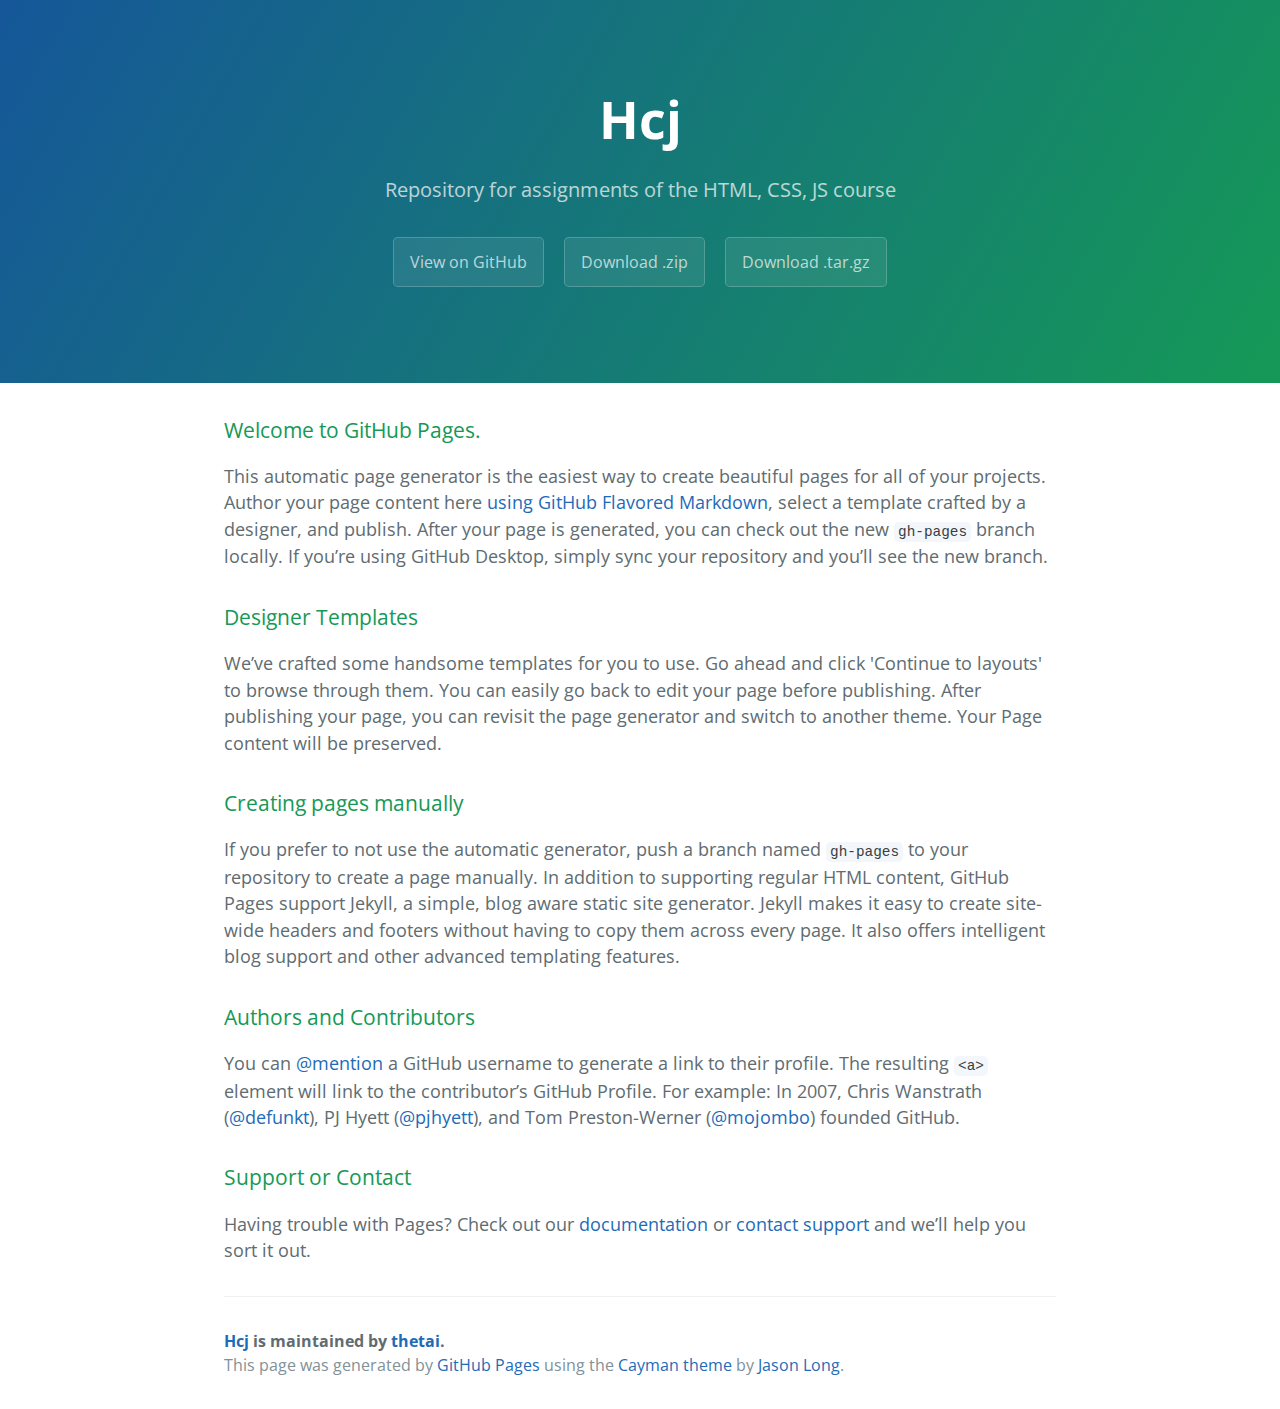
<file: index.html>
<!DOCTYPE html>
<html lang="en-us">
  <head>
    <meta charset="UTF-8">
    <title>Hcj by thetai</title>
    <meta name="viewport" content="width=device-width, initial-scale=1">
    <link rel="stylesheet" type="text/css" href="stylesheets/normalize.css" media="screen">
    <link href='https://fonts.googleapis.com/css?family=Open+Sans:400,700' rel='stylesheet' type='text/css'>
    <link rel="stylesheet" type="text/css" href="stylesheets/stylesheet.css" media="screen">
    <link rel="stylesheet" type="text/css" href="stylesheets/github-light.css" media="screen">
  </head>
  <body>
    <section class="page-header">
      <h1 class="project-name">Hcj</h1>
      <h2 class="project-tagline">Repository for assignments of the HTML, CSS, JS course</h2>
      <a href="https://github.com/thetai/hcj" class="btn">View on GitHub</a>
      <a href="https://github.com/thetai/hcj/zipball/master" class="btn">Download .zip</a>
      <a href="https://github.com/thetai/hcj/tarball/master" class="btn">Download .tar.gz</a>
    </section>

    <section class="main-content">
      <h3>
<a id="welcome-to-github-pages" class="anchor" href="#welcome-to-github-pages" aria-hidden="true"><span aria-hidden="true" class="octicon octicon-link"></span></a>Welcome to GitHub Pages.</h3>

<p>This automatic page generator is the easiest way to create beautiful pages for all of your projects. Author your page content here <a href="https://guides.github.com/features/mastering-markdown/">using GitHub Flavored Markdown</a>, select a template crafted by a designer, and publish. After your page is generated, you can check out the new <code>gh-pages</code> branch locally. If you’re using GitHub Desktop, simply sync your repository and you’ll see the new branch.</p>

<h3>
<a id="designer-templates" class="anchor" href="#designer-templates" aria-hidden="true"><span aria-hidden="true" class="octicon octicon-link"></span></a>Designer Templates</h3>

<p>We’ve crafted some handsome templates for you to use. Go ahead and click 'Continue to layouts' to browse through them. You can easily go back to edit your page before publishing. After publishing your page, you can revisit the page generator and switch to another theme. Your Page content will be preserved.</p>

<h3>
<a id="creating-pages-manually" class="anchor" href="#creating-pages-manually" aria-hidden="true"><span aria-hidden="true" class="octicon octicon-link"></span></a>Creating pages manually</h3>

<p>If you prefer to not use the automatic generator, push a branch named <code>gh-pages</code> to your repository to create a page manually. In addition to supporting regular HTML content, GitHub Pages support Jekyll, a simple, blog aware static site generator. Jekyll makes it easy to create site-wide headers and footers without having to copy them across every page. It also offers intelligent blog support and other advanced templating features.</p>

<h3>
<a id="authors-and-contributors" class="anchor" href="#authors-and-contributors" aria-hidden="true"><span aria-hidden="true" class="octicon octicon-link"></span></a>Authors and Contributors</h3>

<p>You can <a href="https://help.github.com/articles/basic-writing-and-formatting-syntax/#mentioning-users-and-teams" class="user-mention">@mention</a> a GitHub username to generate a link to their profile. The resulting <code>&lt;a&gt;</code> element will link to the contributor’s GitHub Profile. For example: In 2007, Chris Wanstrath (<a href="https://github.com/defunkt" class="user-mention">@defunkt</a>), PJ Hyett (<a href="https://github.com/pjhyett" class="user-mention">@pjhyett</a>), and Tom Preston-Werner (<a href="https://github.com/mojombo" class="user-mention">@mojombo</a>) founded GitHub.</p>

<h3>
<a id="support-or-contact" class="anchor" href="#support-or-contact" aria-hidden="true"><span aria-hidden="true" class="octicon octicon-link"></span></a>Support or Contact</h3>

<p>Having trouble with Pages? Check out our <a href="https://help.github.com/pages">documentation</a> or <a href="https://github.com/contact">contact support</a> and we’ll help you sort it out.</p>

      <footer class="site-footer">
        <span class="site-footer-owner"><a href="https://github.com/thetai/hcj">Hcj</a> is maintained by <a href="https://github.com/thetai">thetai</a>.</span>

        <span class="site-footer-credits">This page was generated by <a href="https://pages.github.com">GitHub Pages</a> using the <a href="https://github.com/jasonlong/cayman-theme">Cayman theme</a> by <a href="https://twitter.com/jasonlong">Jason Long</a>.</span>
      </footer>

    </section>

  
  </body>
</html>
</file>
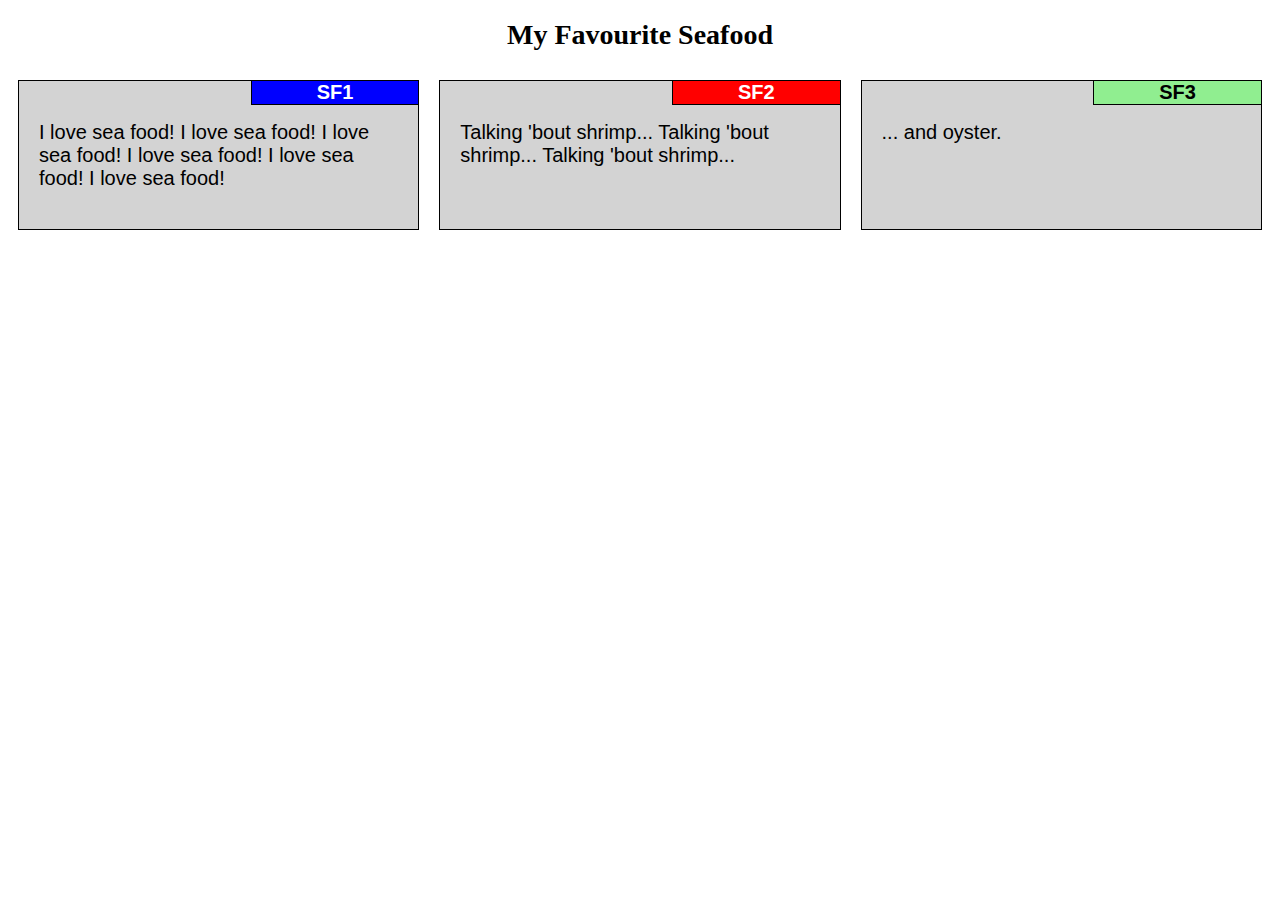
<file: mod2/index.html>
<!DOCTYPE html>
<html>
<head>
  <meta charset="utf-8">
  <meta name="viewport" content="width=device-width, initial-scale=1">
  <title>My Favourite Seafood</title>
  <link rel="stylesheet" href="css/styles.css">
</head>

<body>
  <h1>My Favourite Seafood</h1>

  <div class="row">
    <div class="section col-lg-4 col-md-6 col-sm-12">
      <p class="section-title section-title-colors-1">SF1</p>
      <p class="section-content">I love sea food! I love sea food! I love sea food! I love sea food! I love sea food! I love sea food!</p>
    </div>
    <div class="section col-lg-4 col-md-6 col-sm-12">
      <p class="section-title section-title-colors-2">SF2</p>
      <p class="section-content">Talking 'bout shrimp... Talking 'bout shrimp... Talking 'bout shrimp...</p>
    </div>
    <div class="section col-lg-4 col-md-12 col-sm-12">
      <p class="section-title section-title-colors-3">SF3</p>
      <p class="section-content">... and oyster.</p>
    </div>
  </div>

</body>
</html>
</file>
<file: stylesheets/stylesheet.css>
* {
  box-sizing: border-box; }

body {
  padding: 0;
  margin: 0;
  font-family: "Open Sans", "Helvetica Neue", Helvetica, Arial, sans-serif;
  font-size: 16px;
  line-height: 1.5;
  color: #606c71; }

a {
  color: #1e6bb8;
  text-decoration: none; }
  a:hover {
    text-decoration: underline; }

.btn {
  display: inline-block;
  margin-bottom: 1rem;
  color: rgba(255, 255, 255, 0.7);
  background-color: rgba(255, 255, 255, 0.08);
  border-color: rgba(255, 255, 255, 0.2);
  border-style: solid;
  border-width: 1px;
  border-radius: 0.3rem;
  transition: color 0.2s, background-color 0.2s, border-color 0.2s; }
  .btn + .btn {
    margin-left: 1rem; }

.btn:hover {
  color: rgba(255, 255, 255, 0.8);
  text-decoration: none;
  background-color: rgba(255, 255, 255, 0.2);
  border-color: rgba(255, 255, 255, 0.3); }

@media screen and (min-width: 64em) {
  .btn {
    padding: 0.75rem 1rem; } }

@media screen and (min-width: 42em) and (max-width: 64em) {
  .btn {
    padding: 0.6rem 0.9rem;
    font-size: 0.9rem; } }

@media screen and (max-width: 42em) {
  .btn {
    display: block;
    width: 100%;
    padding: 0.75rem;
    font-size: 0.9rem; }
    .btn + .btn {
      margin-top: 1rem;
      margin-left: 0; } }

.page-header {
  color: #fff;
  text-align: center;
  background-color: #159957;
  background-image: linear-gradient(120deg, #155799, #159957); }

@media screen and (min-width: 64em) {
  .page-header {
    padding: 5rem 6rem; } }

@media screen and (min-width: 42em) and (max-width: 64em) {
  .page-header {
    padding: 3rem 4rem; } }

@media screen and (max-width: 42em) {
  .page-header {
    padding: 2rem 1rem; } }

.project-name {
  margin-top: 0;
  margin-bottom: 0.1rem; }

@media screen and (min-width: 64em) {
  .project-name {
    font-size: 3.25rem; } }

@media screen and (min-width: 42em) and (max-width: 64em) {
  .project-name {
    font-size: 2.25rem; } }

@media screen and (max-width: 42em) {
  .project-name {
    font-size: 1.75rem; } }

.project-tagline {
  margin-bottom: 2rem;
  font-weight: normal;
  opacity: 0.7; }

@media screen and (min-width: 64em) {
  .project-tagline {
    font-size: 1.25rem; } }

@media screen and (min-width: 42em) and (max-width: 64em) {
  .project-tagline {
    font-size: 1.15rem; } }

@media screen and (max-width: 42em) {
  .project-tagline {
    font-size: 1rem; } }

.main-content :first-child {
  margin-top: 0; }
.main-content img {
  max-width: 100%; }
.main-content h1, .main-content h2, .main-content h3, .main-content h4, .main-content h5, .main-content h6 {
  margin-top: 2rem;
  margin-bottom: 1rem;
  font-weight: normal;
  color: #159957; }
.main-content p {
  margin-bottom: 1em; }
.main-content code {
  padding: 2px 4px;
  font-family: Consolas, "Liberation Mono", Menlo, Courier, monospace;
  font-size: 0.9rem;
  color: #383e41;
  background-color: #f3f6fa;
  border-radius: 0.3rem; }
.main-content pre {
  padding: 0.8rem;
  margin-top: 0;
  margin-bottom: 1rem;
  font: 1rem Consolas, "Liberation Mono", Menlo, Courier, monospace;
  color: #567482;
  word-wrap: normal;
  background-color: #f3f6fa;
  border: solid 1px #dce6f0;
  border-radius: 0.3rem; }
  .main-content pre > code {
    padding: 0;
    margin: 0;
    font-size: 0.9rem;
    color: #567482;
    word-break: normal;
    white-space: pre;
    background: transparent;
    border: 0; }
.main-content .highlight {
  margin-bottom: 1rem; }
  .main-content .highlight pre {
    margin-bottom: 0;
    word-break: normal; }
.main-content .highlight pre, .main-content pre {
  padding: 0.8rem;
  overflow: auto;
  font-size: 0.9rem;
  line-height: 1.45;
  border-radius: 0.3rem; }
.main-content pre code, .main-content pre tt {
  display: inline;
  max-width: initial;
  padding: 0;
  margin: 0;
  overflow: initial;
  line-height: inherit;
  word-wrap: normal;
  background-color: transparent;
  border: 0; }
  .main-content pre code:before, .main-content pre code:after, .main-content pre tt:before, .main-content pre tt:after {
    content: normal; }
.main-content ul, .main-content ol {
  margin-top: 0; }
.main-content blockquote {
  padding: 0 1rem;
  margin-left: 0;
  color: #819198;
  border-left: 0.3rem solid #dce6f0; }
  .main-content blockquote > :first-child {
    margin-top: 0; }
  .main-content blockquote > :last-child {
    margin-bottom: 0; }
.main-content table {
  display: block;
  width: 100%;
  overflow: auto;
  word-break: normal;
  word-break: keep-all; }
  .main-content table th {
    font-weight: bold; }
  .main-content table th, .main-content table td {
    padding: 0.5rem 1rem;
    border: 1px solid #e9ebec; }
.main-content dl {
  padding: 0; }
  .main-content dl dt {
    padding: 0;
    margin-top: 1rem;
    font-size: 1rem;
    font-weight: bold; }
  .main-content dl dd {
    padding: 0;
    margin-bottom: 1rem; }
.main-content hr {
  height: 2px;
  padding: 0;
  margin: 1rem 0;
  background-color: #eff0f1;
  border: 0; }

@media screen and (min-width: 64em) {
  .main-content {
    max-width: 64rem;
    padding: 2rem 6rem;
    margin: 0 auto;
    font-size: 1.1rem; } }

@media screen and (min-width: 42em) and (max-width: 64em) {
  .main-content {
    padding: 2rem 4rem;
    font-size: 1.1rem; } }

@media screen and (max-width: 42em) {
  .main-content {
    padding: 2rem 1rem;
    font-size: 1rem; } }

.site-footer {
  padding-top: 2rem;
  margin-top: 2rem;
  border-top: solid 1px #eff0f1; }

.site-footer-owner {
  display: block;
  font-weight: bold; }

.site-footer-credits {
  color: #819198; }

@media screen and (min-width: 64em) {
  .site-footer {
    font-size: 1rem; } }

@media screen and (min-width: 42em) and (max-width: 64em) {
  .site-footer {
    font-size: 1rem; } }

@media screen and (max-width: 42em) {
  .site-footer {
    font-size: 0.9rem; } }
</file>
<file: stylesheets/github-light.css>
/*
The MIT License (MIT)

Copyright (c) 2016 GitHub, Inc.

Permission is hereby granted, free of charge, to any person obtaining a copy
of this software and associated documentation files (the "Software"), to deal
in the Software without restriction, including without limitation the rights
to use, copy, modify, merge, publish, distribute, sublicense, and/or sell
copies of the Software, and to permit persons to whom the Software is
furnished to do so, subject to the following conditions:

The above copyright notice and this permission notice shall be included in all
copies or substantial portions of the Software.

THE SOFTWARE IS PROVIDED "AS IS", WITHOUT WARRANTY OF ANY KIND, EXPRESS OR
IMPLIED, INCLUDING BUT NOT LIMITED TO THE WARRANTIES OF MERCHANTABILITY,
FITNESS FOR A PARTICULAR PURPOSE AND NONINFRINGEMENT. IN NO EVENT SHALL THE
AUTHORS OR COPYRIGHT HOLDERS BE LIABLE FOR ANY CLAIM, DAMAGES OR OTHER
LIABILITY, WHETHER IN AN ACTION OF CONTRACT, TORT OR OTHERWISE, ARISING FROM,
OUT OF OR IN CONNECTION WITH THE SOFTWARE OR THE USE OR OTHER DEALINGS IN THE
SOFTWARE.

*/

.pl-c /* comment */ {
  color: #969896;
}

.pl-c1 /* constant, variable.other.constant, support, meta.property-name, support.constant, support.variable, meta.module-reference, markup.raw, meta.diff.header */,
.pl-s .pl-v /* string variable */ {
  color: #0086b3;
}

.pl-e /* entity */,
.pl-en /* entity.name */ {
  color: #795da3;
}

.pl-smi /* variable.parameter.function, storage.modifier.package, storage.modifier.import, storage.type.java, variable.other */,
.pl-s .pl-s1 /* string source */ {
  color: #333;
}

.pl-ent /* entity.name.tag */ {
  color: #63a35c;
}

.pl-k /* keyword, storage, storage.type */ {
  color: #a71d5d;
}

.pl-s /* string */,
.pl-pds /* punctuation.definition.string, string.regexp.character-class */,
.pl-s .pl-pse .pl-s1 /* string punctuation.section.embedded source */,
.pl-sr /* string.regexp */,
.pl-sr .pl-cce /* string.regexp constant.character.escape */,
.pl-sr .pl-sre /* string.regexp source.ruby.embedded */,
.pl-sr .pl-sra /* string.regexp string.regexp.arbitrary-repitition */ {
  color: #183691;
}

.pl-v /* variable */ {
  color: #ed6a43;
}

.pl-id /* invalid.deprecated */ {
  color: #b52a1d;
}

.pl-ii /* invalid.illegal */ {
  color: #f8f8f8;
  background-color: #b52a1d;
}

.pl-sr .pl-cce /* string.regexp constant.character.escape */ {
  font-weight: bold;
  color: #63a35c;
}

.pl-ml /* markup.list */ {
  color: #693a17;
}

.pl-mh /* markup.heading */,
.pl-mh .pl-en /* markup.heading entity.name */,
.pl-ms /* meta.separator */ {
  font-weight: bold;
  color: #1d3e81;
}

.pl-mq /* markup.quote */ {
  color: #008080;
}

.pl-mi /* markup.italic */ {
  font-style: italic;
  color: #333;
}

.pl-mb /* markup.bold */ {
  font-weight: bold;
  color: #333;
}

.pl-md /* markup.deleted, meta.diff.header.from-file */ {
  color: #bd2c00;
  background-color: #ffecec;
}

.pl-mi1 /* markup.inserted, meta.diff.header.to-file */ {
  color: #55a532;
  background-color: #eaffea;
}

.pl-mdr /* meta.diff.range */ {
  font-weight: bold;
  color: #795da3;
}

.pl-mo /* meta.output */ {
  color: #1d3e81;
}
</file>
<file: mod2/css/styles.css>
/********** Base styles **********/
* {
  box-sizing: border-box;
}

h1 {
  text-align: center;
  font-size: 175%
}

.row {
  width: 100%;
}

.section {
  position: relative;
}

.section-title, .section-content {
  border: 1px solid black;
  font-family: Helvetica;
  margin: 10px;
  font-size: 125%
}

.section-title {
  float: right;
  position: relative;
  width: 40%;
  text-align: center;
  font-size: 125%;
  font-weight: bold;
}

.section-content {
  background-color: lightgrey;
  padding-top: 40px;
  padding-left: 20px;
  padding-right: 20px;
  height: 150px;
}

.section-title-colors-1 {
  background-color: blue;
  color: white;
}
.section-title-colors-2 {
  background-color: red;
  color: white;
}
.section-title-colors-3 {
  background-color: lightgreen;
  color: black;
}

/********** Desktop view **********/
@media (min-width: 992px) {
  .col-lg-1, .col-lg-2, .col-lg-3, .col-lg-4, .col-lg-5, .col-lg-6, .col-lg-7, .col-lg-8, .col-lg-9, .col-lg-10, .col-lg-11, .col-lg-12 {
    float: left;
    /*border: 1px solid green;*/
  }
  .col-lg-1 {
    width: 8.33%;
  }
  .col-lg-2 {
    width: 16.66%;
  }
  .col-lg-3 {
    width: 25%;
  }
  .col-lg-4 {
    width: 33.33%;
  }
  .col-lg-5 {
    width: 41.66%;
  }
  .col-lg-6 {
    width: 50%;
  }
  .col-lg-7 {
    width: 58.33%;
  }
  .col-lg-8 {
    width: 66.66%;
  }
  .col-lg-9 {
    width: 74.99%;
  }
  .col-lg-10 {
    width: 83.33%;
  }
  .col-lg-11 {
    width: 91.66%;
  }
  .col-lg-12 {
    width: 100%;
  }
}

/********** Tablet view **********/
@media (min-width: 768px) and (max-width: 991px) {
  .col-md-1, .col-md-2, .col-md-3, .col-md-4, .col-md-5, .col-md-6, .col-md-7, .col-md-8, .col-md-9, .col-md-10, .col-md-11, .col-md-12 {
    float: left;
    /*border*/: 1px solid green;
  }
  .col-md-1 {
    width: 8.33%;
  }
  .col-md-2 {
    width: 16.66%;
  }
  .col-md-3 {
    width: 25%;
  }
  .col-md-4 {
    width: 33.33%;
  }
  .col-md-5 {
    width: 41.66%;
  }
  .col-md-6 {
    width: 50%;
  }
  .col-md-7 {
    width: 58.33%;
  }
  .col-md-8 {
    width: 66.66%;
  }
  .col-md-9 {
    width: 74.99%;
  }
  .col-md-10 {
    width: 83.33%;
  }
  .col-md-11 {
    width: 91.66%;
  }
  .col-md-12 {
    width: 100%;
  }
}

/********** Mobile view **********/
@media (max-width: 767px) {
  .col-sm-1, .col-sm-2, .col-sm-3, .col-sm-4, .col-sm-5, .col-sm-6, .col-sm-7, .col-sm-8, .col-sm-9, .col-sm-10, .col-sm-11, .col-sm-12 {
    float: left;
    /*border*/: 1px solid green;
  }
  .col-sm-1 {
    width: 8.33%;
  }
  .col-sm-2 {
    width: 16.66%;
  }
  .col-sm-3 {
    width: 25%;
  }
  .col-sm-4 {
    width: 33.33%;
  }
  .col-sm-5 {
    width: 41.66%;
  }
  .col-sm-6 {
    width: 50%;
  }
  .col-sm-7 {
    width: 58.33%;
  }
  .col-sm-8 {
    width: 66.66%;
  }
  .col-sm-9 {
    width: 74.99%;
  }
  .col-sm-10 {
    width: 83.33%;
  }
  .col-sm-11 {
    width: 91.66%;
  }
  .col-sm-12 {
    width: 100%;
  }
}
</file>
